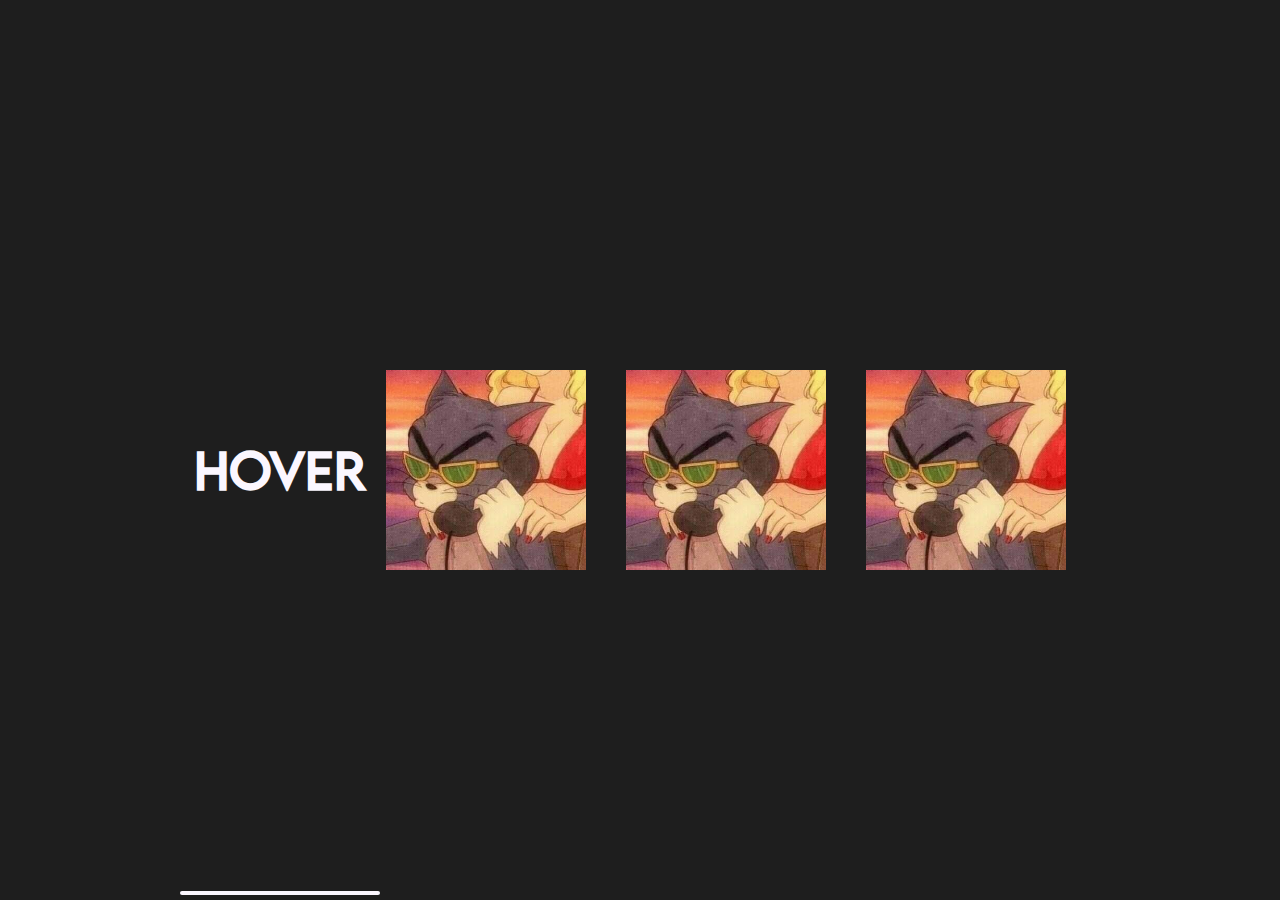
<file: bg-images and border/index.html>
<!DOCTYPE html>
<html lang="en">
<head>
    <meta charset="UTF-8">
    <meta name="viewport" content="width=device-width, initial-scale=1.0">
    <link rel="stylesheet" href="style.css">
    <title>BG & BORDER</title>
</head>
<body>

    <main>
        
        <div id="imgs-container">
            <div id="h1Line">
                <h1>Hover</h1>
                <div id="line"></div>
            </div>
            <div class="imgs"></div>
            <div class="imgs"></div>
            <div class="imgs"></div>
        </div>
    </main>
    
</body>
</html>
</file>
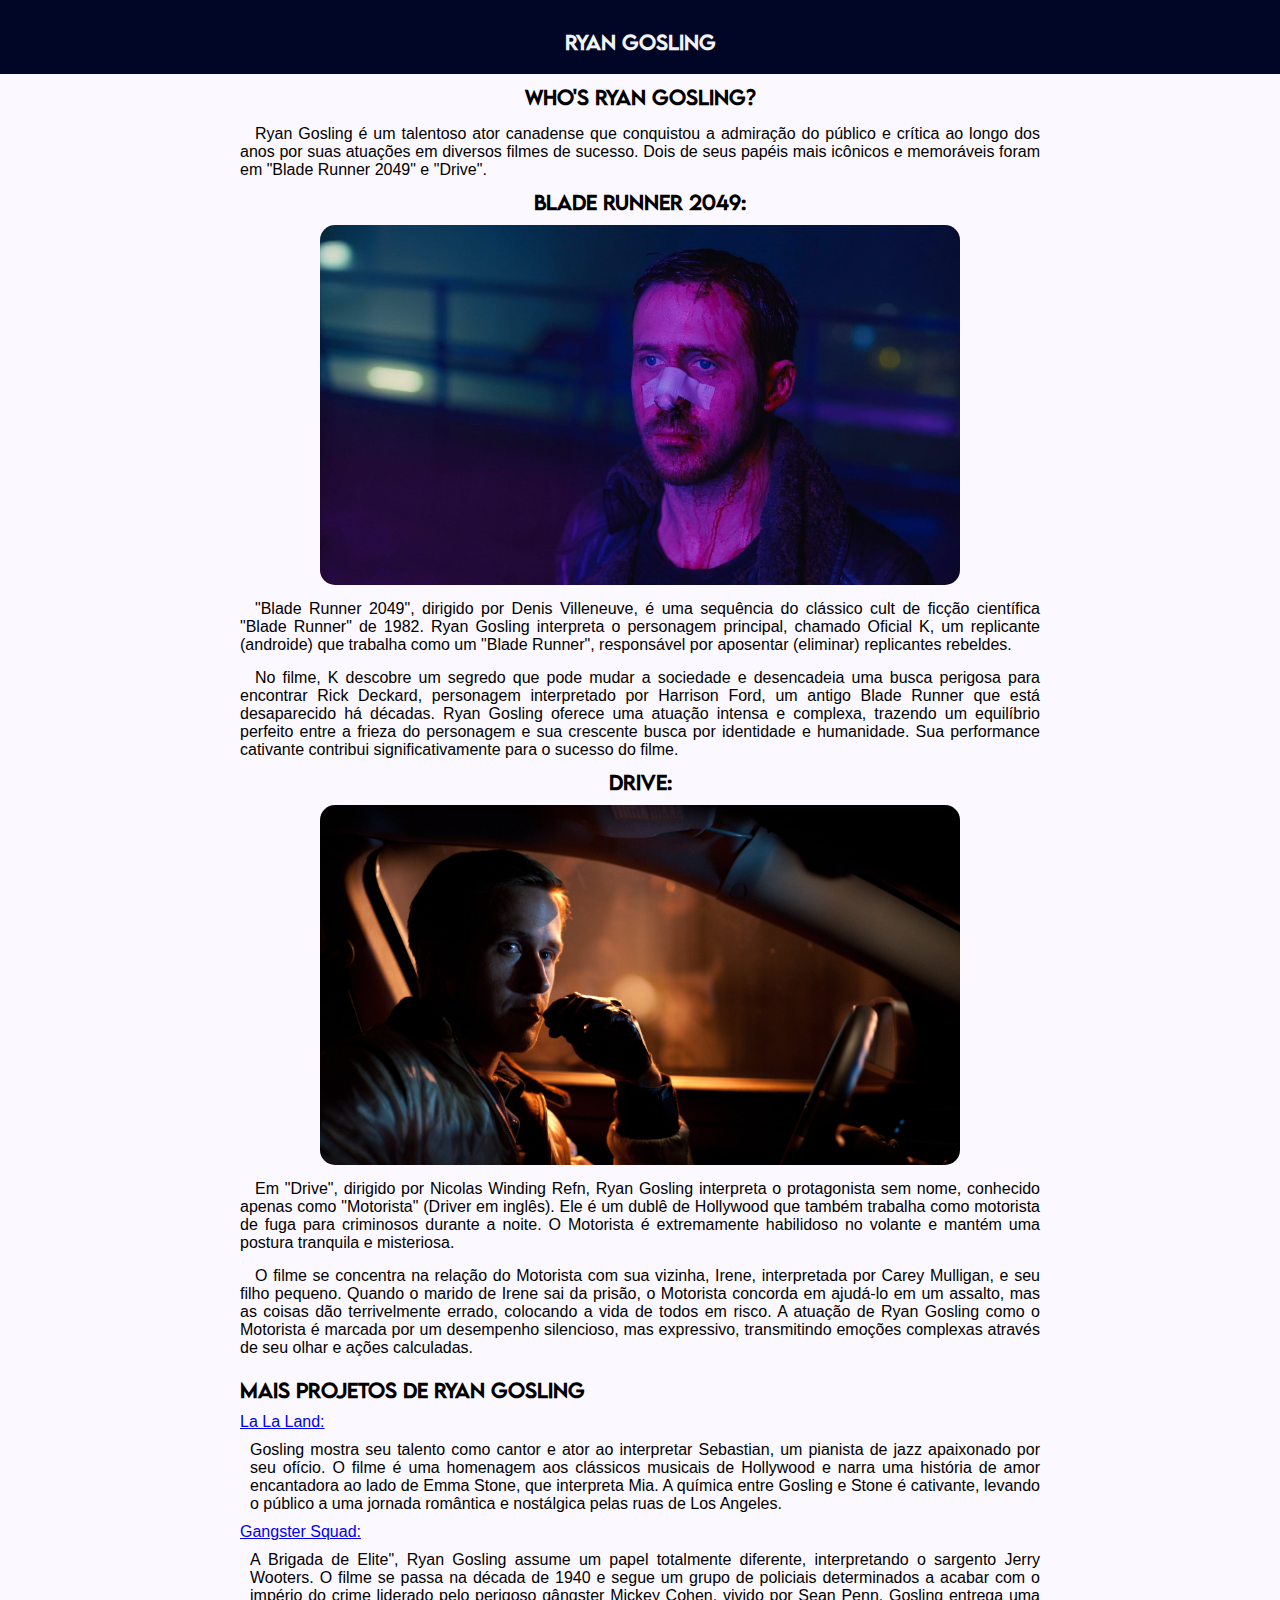
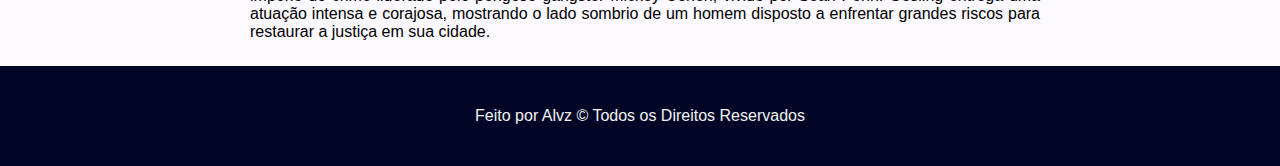
<file: ryan-gosling-site/index.html>
<!DOCTYPE html>
<html lang="en">
<head>
    <meta charset="UTF-8">
    <meta name="viewport" content="width=device-width, initial-scale=1.0">
    <link rel="shortcut icon" href="imgs/winking-ken.gif" type="image/x-icon">
    <link rel="stylesheet" href="style.css">
    <title>Ryan Gosling</title>
</head>
<body>
    
    <header>
        <h1>Ryan Gosling</h1>
    </header>

    <main>
        <article>
            <h1>Who's Ryan Gosling?</h1>

            <p>
            Ryan Gosling é um talentoso ator canadense que conquistou a admiração do público e crítica ao longo dos anos por suas atuações em diversos filmes de sucesso. Dois de seus papéis mais icônicos e memoráveis foram em "Blade Runner 2049" e "Drive".
            </p>

            <h2>Blade Runner 2049:</h2>
            <div>
                <div class="img-container">
                    <img src="imgs/ryanCyber.jpg" alt="image ryan" class="imgs">
                </div>
            </div>
            <p>
                "Blade Runner 2049", dirigido por Denis Villeneuve, é uma sequência do clássico cult de ficção científica "Blade Runner" de 1982. Ryan Gosling interpreta o personagem principal, chamado Oficial K, um replicante (androide) que trabalha como um "Blade Runner", responsável por aposentar (eliminar) replicantes rebeldes.
            </p>

            <p>
                No filme, K descobre um segredo que pode mudar a sociedade e desencadeia uma busca perigosa para encontrar Rick Deckard, personagem interpretado por Harrison Ford, um antigo Blade Runner que está desaparecido há décadas. Ryan Gosling oferece uma atuação intensa e complexa, trazendo um equilíbrio perfeito entre a frieza do personagem e sua crescente busca por identidade e humanidade. Sua performance cativante contribui significativamente para o sucesso do filme.
            </p>

            <h2>Drive:</h2>
            <div class="img-container">
                <img src="imgs/ryanDrive.jpg" alt="image ryan" class="imgs">
            </div>
            <p>
                Em "Drive", dirigido por Nicolas Winding Refn, Ryan Gosling interpreta o protagonista sem nome, conhecido apenas como "Motorista" (Driver em inglês). Ele é um dublê de Hollywood que também trabalha como motorista de fuga para criminosos durante a noite. O Motorista é extremamente habilidoso no volante e mantém uma postura tranquila e misteriosa.
            </p>

            <p>
                O filme se concentra na relação do Motorista com sua vizinha, Irene, interpretada por Carey Mulligan, e seu filho pequeno. Quando o marido de Irene sai da prisão, o Motorista concorda em ajudá-lo em um assalto, mas as coisas dão terrivelmente errado, colocando a vida de todos em risco. A atuação de Ryan Gosling como o Motorista é marcada por um desempenho silencioso, mas expressivo, transmitindo emoções complexas através de seu olhar e ações calculadas.
            </p>
             
            <aside>
                <h3>Mais projetos de Ryan Gosling</h3>

                <dl>
                    <a href="#">
                        <dt>La La Land:</dt>
                    </a>
                        <dd>
                            Gosling mostra seu talento como cantor e ator ao interpretar Sebastian, um pianista de jazz apaixonado por seu ofício. O filme é uma homenagem aos clássicos musicais de Hollywood e narra uma história de amor encantadora ao lado de Emma Stone, que interpreta Mia. A química entre Gosling e Stone é cativante, levando o público a uma jornada romântica e nostálgica pelas ruas de Los Angeles.
                        </dd>

                    <a href="#">
                        <dt>Gangster Squad:</dt>
                    </a>
                        <dd>
                            A Brigada de Elite", Ryan Gosling assume um papel totalmente diferente, interpretando o sargento Jerry Wooters. O filme se passa na década de 1940 e segue um grupo de policiais determinados a acabar com o império do crime liderado pelo perigoso gângster Mickey Cohen, vivido por Sean Penn. Gosling entrega uma atuação intensa e corajosa, mostrando o lado sombrio de um homem disposto a enfrentar grandes riscos para restaurar a justiça em sua cidade.
                        </dd>

                </dl>
            </aside>
        </article>
    </main>
    <footer>
        <span>Feito por Alvz &copy; Todos os Direitos Reservados </span>
    </footer>
</body>
</html>
</file>
<file: bg-images and border/style.css>
* {
    margin: 0px;
    padding: 0px;
}

@font-face {
    font-family: 'Milk';
    src: url(MilkRegular.otf) format(opentype);
}

:root {
    --font01: 'Milk';
    --bgcolor: #1e1e1e;
    --fontColor01: #fbf7ff;
}

body {
    font-family: var(--font01);
    background-color: var(--bgcolor);
}

main {
    width: 100%;
    height: 100vh;
    display: flex;
    justify-content: center;
    align-items: center;
}

/*h1 and line*/

#h1Line {
    display: flex;
    justify-content: center;   
    top: 200px;
}

h1 {

    position: relative;
    font-size: 3em;
    color: var(--fontColor01);
}

#line {
    position: absolute;
    width: 100%;
    max-width: 200px;
    height: 4px;
    border-radius: 5px;
    bottom: 5px;
    background-color: var(--fontColor01);
}

#imgs-container {
    display: flex;
    flex-wrap: wrap;
    width: 100%;
    height: 100%;
    max-height: 200px;
    justify-content: center;
    align-items: center;
}

.imgs {
    display: flex;
    width: 100%;
    max-width: 200px;
    height: 100%;
    margin: 20px;
    background-image: url(tom.jpg);
    background-position: center center;
    background-size: 250px;
}
</file>
<file: ryan-gosling-site/style.css>
* {
    margin: 0px;
    padding: 0px;
}

@import url('https://fonts.googleapis.com/css2?family=Inter:wght@400;600&display=swap');

@font-face {
    font-family: 'Milk';
    src: url(LEMONMILK-Regular.otf) format(opentype);
    font-weight: normal;
}

:root {
    --font01: 'Milk';
    --font-color01: #090909;
    --font-color02: #f2f2f2;
    --color01: #010626;
    --color02: #0442BF;
    --color03: #0477BF;
}

header {
    font-family: var(--font01);
    background-color: var(--color01);
    color: var(--font-color02);
    padding: 1.5%;
    text-align: center;
}

body {
    font-family: 'Inter', sans-serif;
    color: var(--font-color);
    background-color: #fcf8ff;
    text-align: justify;
}

main {
    display: flex;
    justify-content: center;
    padding: 0px 25px 0px 25px;
}

article {
    display: flex;
    justify-content: center;
    flex-wrap: wrap;
    max-width: 90%;
    max-width: 800px;
}

aside {
    margin-top: 10px;
}

footer {
    margin-top: 25px;
    display: flex;
    color: var(--font-color02);
    justify-content: center;
    align-items: center;
    background-color: var(--color01);
    height: 100px;
}

h1, h2, h3 {
    font-family: var(--font01);
    font-size: 1.2em;
    margin-top: 10px;
}

p {
    text-align: justify;
    text-indent: 15px;
    padding-top: 15px;
}

.img-container {
    display: flex;
    justify-content: center;
}

.imgs {
    display: flex;
    max-width: 80%;
    border-radius: 15px;
    margin-top: 10px;
}

dt {
    padding: 10px 0px 10px 0px;
}

dd {
    margin-left: 10px;
}
</file>
